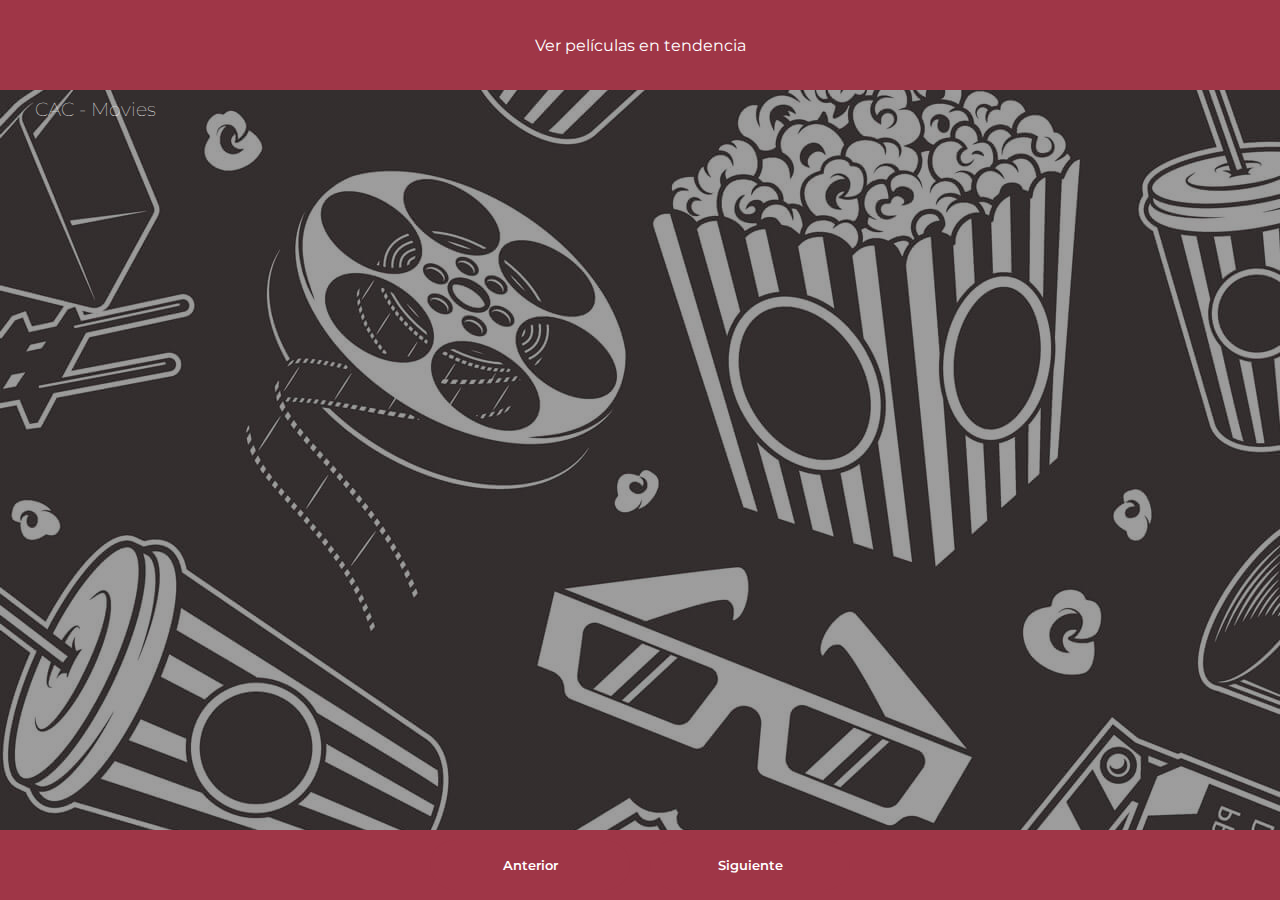
<file: conexionapi.html>
<!DOCTYPE html>
<html lang="es">
<head>
	<meta charset="UTF-8">
	<meta http-equiv="X-UA-Compatible" content="IE=edge">
	<meta name="viewport" content="width=device-width, initial-scale=1.0">
	<link rel="preconnect" href="https://fonts.googleapis.com">
	<link rel="preconnect" href="https://fonts.gstatic.com" crossorigin>
	<link href="https://fonts.googleapis.com/css2?family=Montserrat:wght@600&display=swap" rel="stylesheet">
	<link rel="stylesheet" href="./styles/stylesapi.css">
	<title>Sitio de peliculas</title>
	
</head>


<body>
	 <header class="header">
		<div class="header_logo icon-container">
				<i class="fa-solid fa-film textoBlanco" aria-hidden="true"></i>
				<h3 class="textoBlanco"> 
					<a href="./index.html" class="textoBlanco">CAC - Movies</a>
				</h3>
		</div>

		<nav class="header_menu">
			<a href="./index.html#Tendencias">Ver películas en tendencia</a>
		</nav>
		
    </header>

	<div class="contenedor" id="contenedor"></div>

	<div class="paginacion">
		<button id="btnAnterior">Anterior</button>
		<button id="btnSiguiente">Siguiente</button>
	</div>

	<script src="https://unpkg.com/aos@next/dist/aos.js"></script>
	<script src="./scripts/api.js"></script>
    
</body>
</html>
</file>
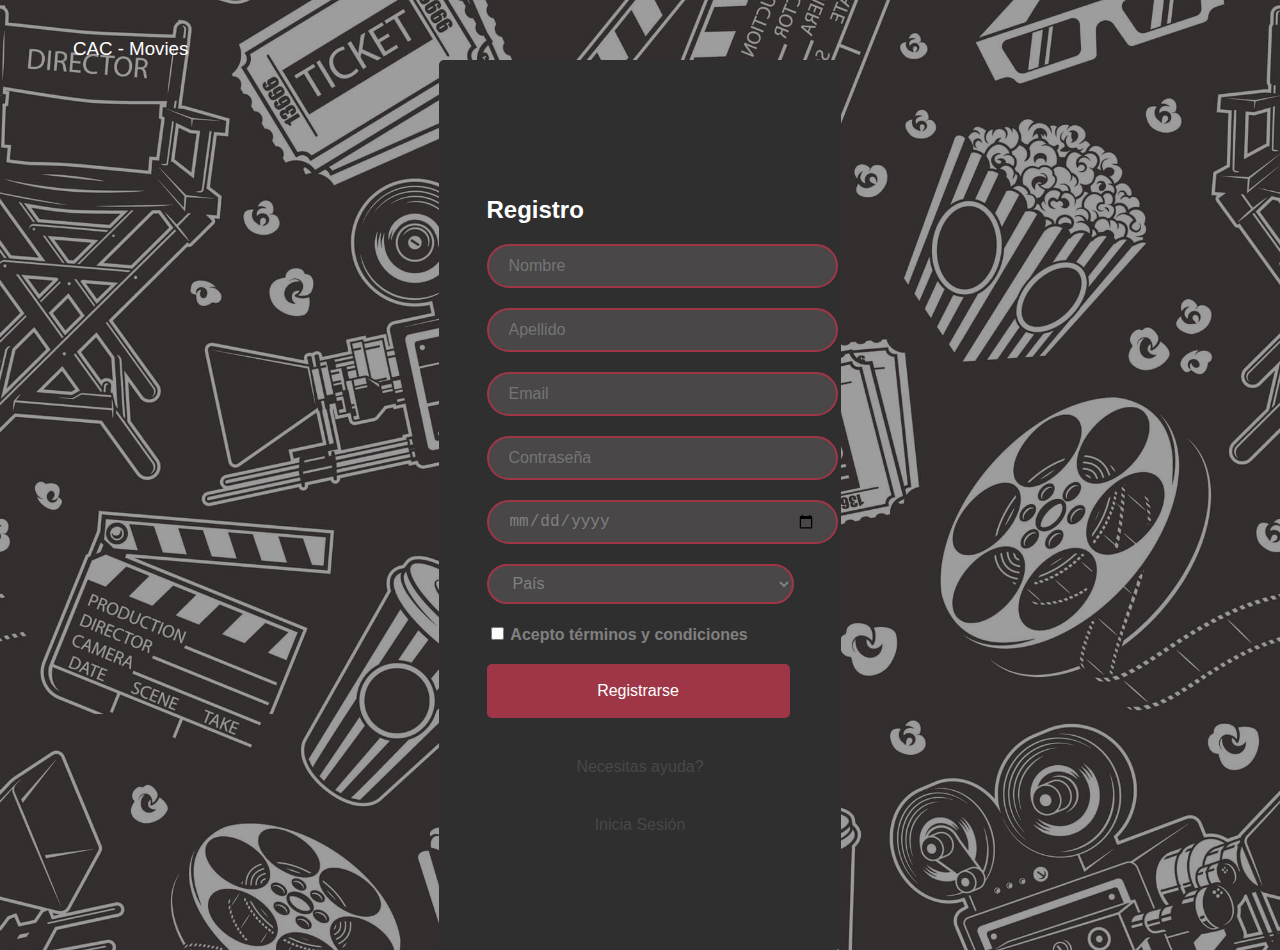
<file: registrarse.html>
<!DOCTYPE html>
<html lang="es">
<head>
    <meta charset="UTF-8">
    <meta name="viewport" content="width=device-width, initial-scale=1.0">
    <link rel="icon" type="image/png" sizes="16x16"  href="./icon.ico">
    <title>Registro</title>
    <link rel="stylesheet" href="https://unpkg.com/aos@next/dist/aos.css">
    <link rel="stylesheet" href="./styles/registrarse.css">
</head>
<body class="bodyRegistrarse">
    <header>
        <div class="header_logo">
        <i class="fa-solid fa-film textoBlanco"></i>
        <h3 class="textoBlanco" href="./index.html">CAC - Movies</h3>
    </div>

       
    </header>
    <main  id="main" class="main">
      <section  data-aos="zoom-in"  data-aos-duration="1000" class="seccionRegistrarse">
        <form  action="" method="" class="inputs">
            <h2 class="tituloRegistrarse">Registro</h2>
            <div>
                <input type="text" placeholder="Nombre" required id="nombre" name="nombre">
            </div>
            <div>
                <input type="text" placeholder="Apellido" required id="apellido" name="apellido">
            </div>
            <div>
                <input type="email" placeholder="Email" required id="email" name="email">
            </div>
            <div>
                <input type="password" placeholder="Contraseña" required id="password" name="password">
            </div>
            <div>
                <input type="date" placeholder="Fecha de Nacimiento (dd/mm/aaaa)" required id="fechaNacimiento" name="fechaNacimiento">
            </div>
            <div>
                <select name="pais" id="pais">
                    <option value="">País</option>
                    <option value="AR">Argentina</option>
                    <option value="BO">Bolivia</option>
                    <option value="BR">Brasil</option>
                    <option value="CH">Chile</option>
                    <option value="CO">Colombia</option>
                    <option value="EC">Ecuador</option>
                    <option value="PY">Paraguay</option>
                    <option value="PE">Perú</option>
                    <option value="UY">Uruguay</option>
                    <option value="VE">Venezuela</option>
                </select>
            </div>
            <div class="terminos" >
                <input class="check" type="checkbox" id="terminos">
                <label class="textoCheck" for="terminos">Acepto términos y condiciones</label>
            </div>
            <div>
                <input  class="boton" type="submit" value="Registrarse">
            </div>
           
            <div > 
                <a class="ayuda" href="#">Necesitas ayuda?</a>
                <a class="ayuda" href="./sesion.html">Inicia Sesión</a>

            </div>
        </form>
      </section>

    </main>
    <script src="https://unpkg.com/aos@next/dist/aos.js"></script>
    <script>
    AOS.init();
    </script>
</body>
</html>
</file>
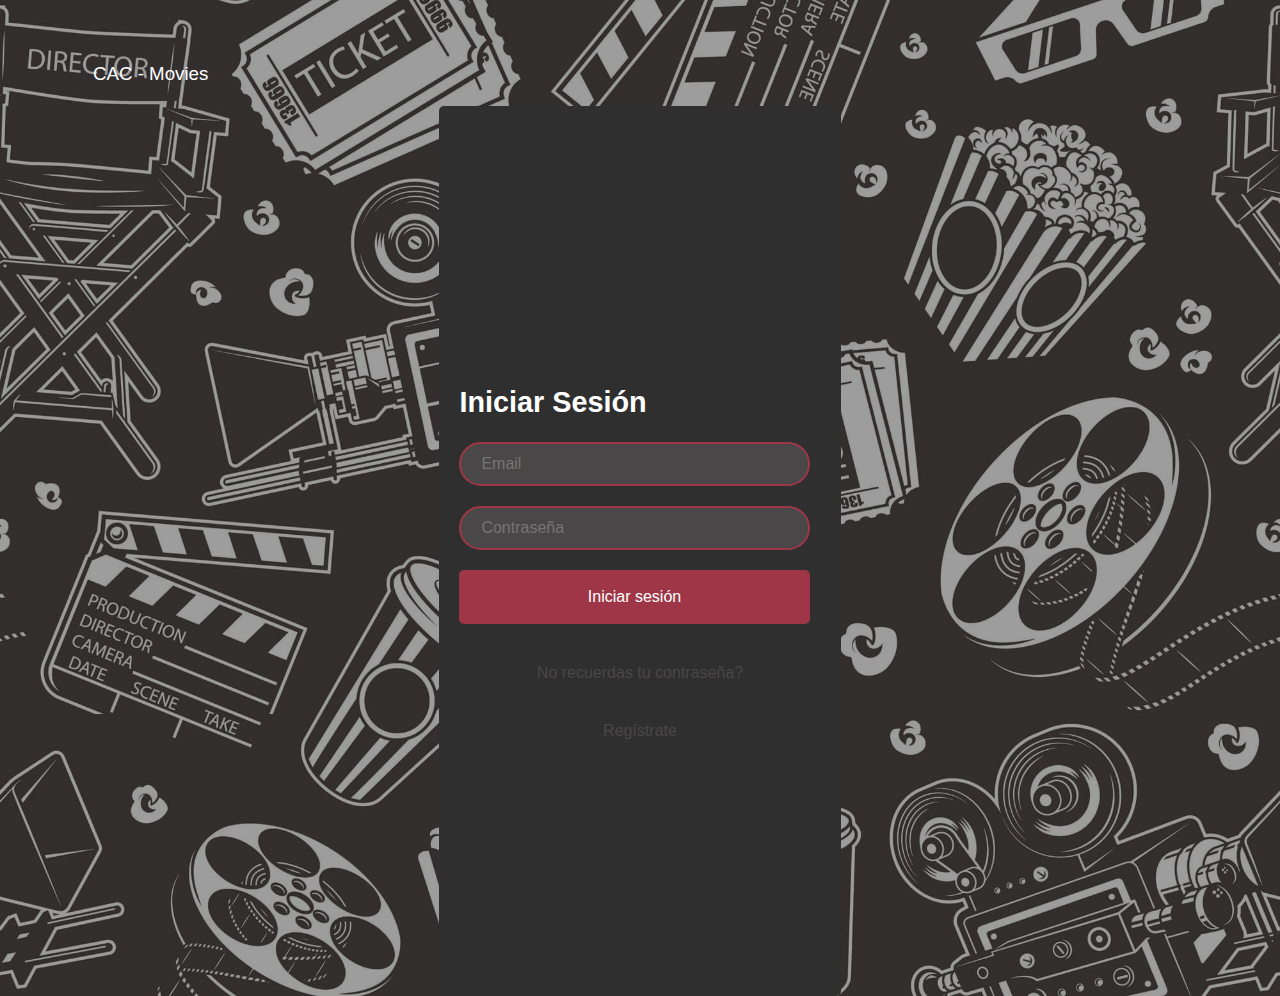
<file: sesion.html>
<!DOCTYPE html>
<html lang="es">
<head>
    <meta charset="UTF-8">
    <meta name="viewport" content="width=device-width, initial-scale=1.0">
    <link rel="icon" type="image/png" sizes="16x16"  href="./icon.ico" >
    <title>Inicio de Sesión</title>
    <link rel="stylesheet" href="https://unpkg.com/aos@next/dist/aos.css">
    <link rel="stylesheet" href="./styles/registrarse.css">
</head>
<body class="bodyRegistrarse">
    <header>
        <div class="header_logo icon-container">
        <i class="fa-solid fa-film textoBlanco"></i>
        <h3 class="textoBlanco">
            <a class="textoBlanco" href="./index.html"> CAC - Movies</a>
        </h3>
    </div>
    </header>
    <main  id="main" class="main">
      <section  data-aos="zoom-in"  data-aos-duration="1000" class="seccionRegistrarse">
        <form id="loginForm">
            <h2 class="tituloRegistrarse">Iniciar Sesión</h2>
            <div class="inputs">
                <input type="email" placeholder="Email" required id="email" name="email">
                <input type="password" placeholder="Contraseña" required id="password" name="password">
            </div>
                       

            <button type="button" class="boton" id="loginButton">Iniciar sesión</button>
            <div > 
                <a class="ayuda" href="https://www.instagram.com/asteriscolola/">No recuerdas tu contraseña?</a>
                <a class="ayuda" href="./registrarse.html">Regístrate</a>

            </div>
        </form>
      </section>

    </main>
    <script src="https://unpkg.com/aos@next/dist/aos.js"></script>
    <script>    
        AOS.init();
    </script>
    <script src="./scripts/app.js"></script>     
</body>
</html>
</file>
<file: styles/stylesapi.css>
* {
	margin: 0;
	padding: 0;
	box-sizing: border-box;
}

:root {
	--texto-blanco: #ffffff;
    --color-primario: #9f3647;
    --fondo-negro: #0a0a0a;
    --gris: #808080;
}

.textoBlanco {
    color: var(--texto-blanco);
	text-decoration: none;
}

body {
	font-family: 'Montserrat', sans-serif;
	color: #f0e7e7;
	background:linear-gradient(to right top, #27262673,#27262673),url("../imgs/fondo.jpg");
}

.contenedor {
	width: 900%;
	max-width: 1000px;
	margin: 40px auto 100px auto;

	display: grid;
	grid-template-columns: repeat(4, 1fr);
	gap: 40px;
}

.contenedor .pelicula {
	text-align: center;
}

.contenedor .pelicula .titulo {
	font-size: 16px;
	font-weight: 600;
}

.contenedor .pelicula .poster {
	width: 100%;
	margin-bottom: 10px;
	border-radius: 15px;
}

.paginacion {
	position: fixed;
	bottom: 0;
	background: #9f3647;
	width: 100%;
	display: flex;
	justify-content: center;
	gap: 20px;
	padding: 10px;
}

.paginacion button {
	cursor: pointer;
	border: none;
	display: flex;
	align-items: center;
	justify-content: center;
	text-align: center;
	height: 50px;
	width: 200px;
	background: #9f3647;
	color: #fff;
	border-radius: 100px;
	font-family: 'Montserrat', sans-serif;
	font-weight: 600;
	transition: .3s ease all;
}

.paginacion button:hover {
	background: #47020e;
}

.header_menu {

	background: #9f3647;
	width: 100%;
	display: flex;
	justify-content: center;
	padding: 15px;
	height: 72px;
	font-size: 18px;
	box-sizing:border-box;
	align-items: center;
	position: fixed;
	text-decoration: none;
}

.header_menu a {
    text-decoration: none;
    color: var(--texto-blanco);
    display: inline-block;
    font-size: .9em;
    padding: 10px;
    border-radius: 5px;
    padding: 10px 20px;
    text-decoration: none;
    transition: background-color 0.3s ease;
	
}

.header_menu a:hover {
    background-color: var(--color-primario);
    background-origin: inherit;
    box-shadow: 1px 1px 1px 1px var(--fondo-negro);
}
.header {
    background-color: var(--color-primario);
    width: 100VW;
    box-sizing: border-box;
    height: 10vh;
    display: flex;
    align-items: center;
	justify-content: space-between;
	
}
.header_logo {
	padding-top: 10%;
    display: inline-block;
    width: 40vw;
    margin-left: 35px;
	
}
.header_logo h3 {
    display: inline;
    font-weight: 100;
}
</file>
<file: styles/registrarse.css>
:root {
    font-size: 16px;
    /*defino la fuente general*/
    font-family: "Ubuntu", sans-serif;
    font-weight: 400;
    font-style: normal;
    box-sizing: border-box;
    
    /*definir variables*/
    --tamanio: 25px;
    --texto-blanco: #ffffff;
    --color-primario: #9f3647;
    --fondo-negro: #0a0a0a;
    
    /*gris*/
    --gris: #808080;
    --gris-medio: #494747;
    --gris-oscuro: #302f2f;
    

}

.header {
    background-color: var(--color-primario);
    width: 100VW;
    box-sizing: border-box;
    height: 10vh;
    display: flex;
    align-items: center;
}
.header_logo {
    display: inline-block;
    width: 40vw;
    margin-left: 35px;
}
.header_logo h3 {
    display: inline;
    font-weight: 100;
}
.bodyRegistrarse{
    height: 100vh;
    background:linear-gradient(to right top, #27262673,#27262673),url("../imgs/fondo.jpg");
    background-size: cover;
    background-position: center;
    color:#ffffff;
    height: 8vh;
    padding:30px;
        
    }
    
    
.seccionRegistrarse{
            background-color:var(--gris-oscuro);
            width: 30%;
            margin:0 auto;
            border-radius: 5px;
            padding: 40px 20px;
            display: flex;
            flex-direction:column;
            justify-content: center;
            align-items: center;
            height: 90vh;
            font-size:1.2rem;
        }
            
form{
    width: 100%;
    padding:40px;
}
    
input:not(.check,.boton),select{
    width: 100%;
    margin-bottom: 20px;
    height: 40px;
    padding: 0px 20px;
    font-size: 1em;
    border-radius: 25px;
    border: 2px solid var(--color-primario);
    background-color: var(--gris-medio);
    outline: none;
    color:var(--gris);
}

.terminos{
    margin-bottom: 20px;
    color: var(--gris);
    font-weight: bold;

}

.boton{
    width: 87%;
    box-sizing: content-box;
    background-color:var(--color-primario);
    border: 2px solid var(--color-primario);
    color: var(--texto-blanco);
    padding: 1em 1em;
    border-radius: 5px;
    font-size: 1rem;
    font-weight: 500;
}

.ayuda{
    margin-top:40px;
    font-size: 1rem;
    text-decoration: none;
    color: var(--gris-medio);
    display: flex;
    flex-direction:column;
    justify-content: center;
    align-items: center;
}
.inputs{
    width: 85%;
    box-sizing: content-box;
    color: var(--texto-blanco);
    font-size: 1rem;
    font-weight: 500;
    border-radius: 15px;
    text-emphasis-color: var(--texto-blanco);

}            
input:focus {
    background-color: white;
}

.icon-container {
    display: inline-block;
    padding: 20px;
}

.icon-container i {
    font-size: 24px;
    transition: transform 0.5s ease;
}

.icon-container:hover i {
    animation: shake 0.5s ease-in-out infinite;
}

.textoBlanco {
    color: var(--texto-blanco);
	text-decoration: none;
}
</file>
